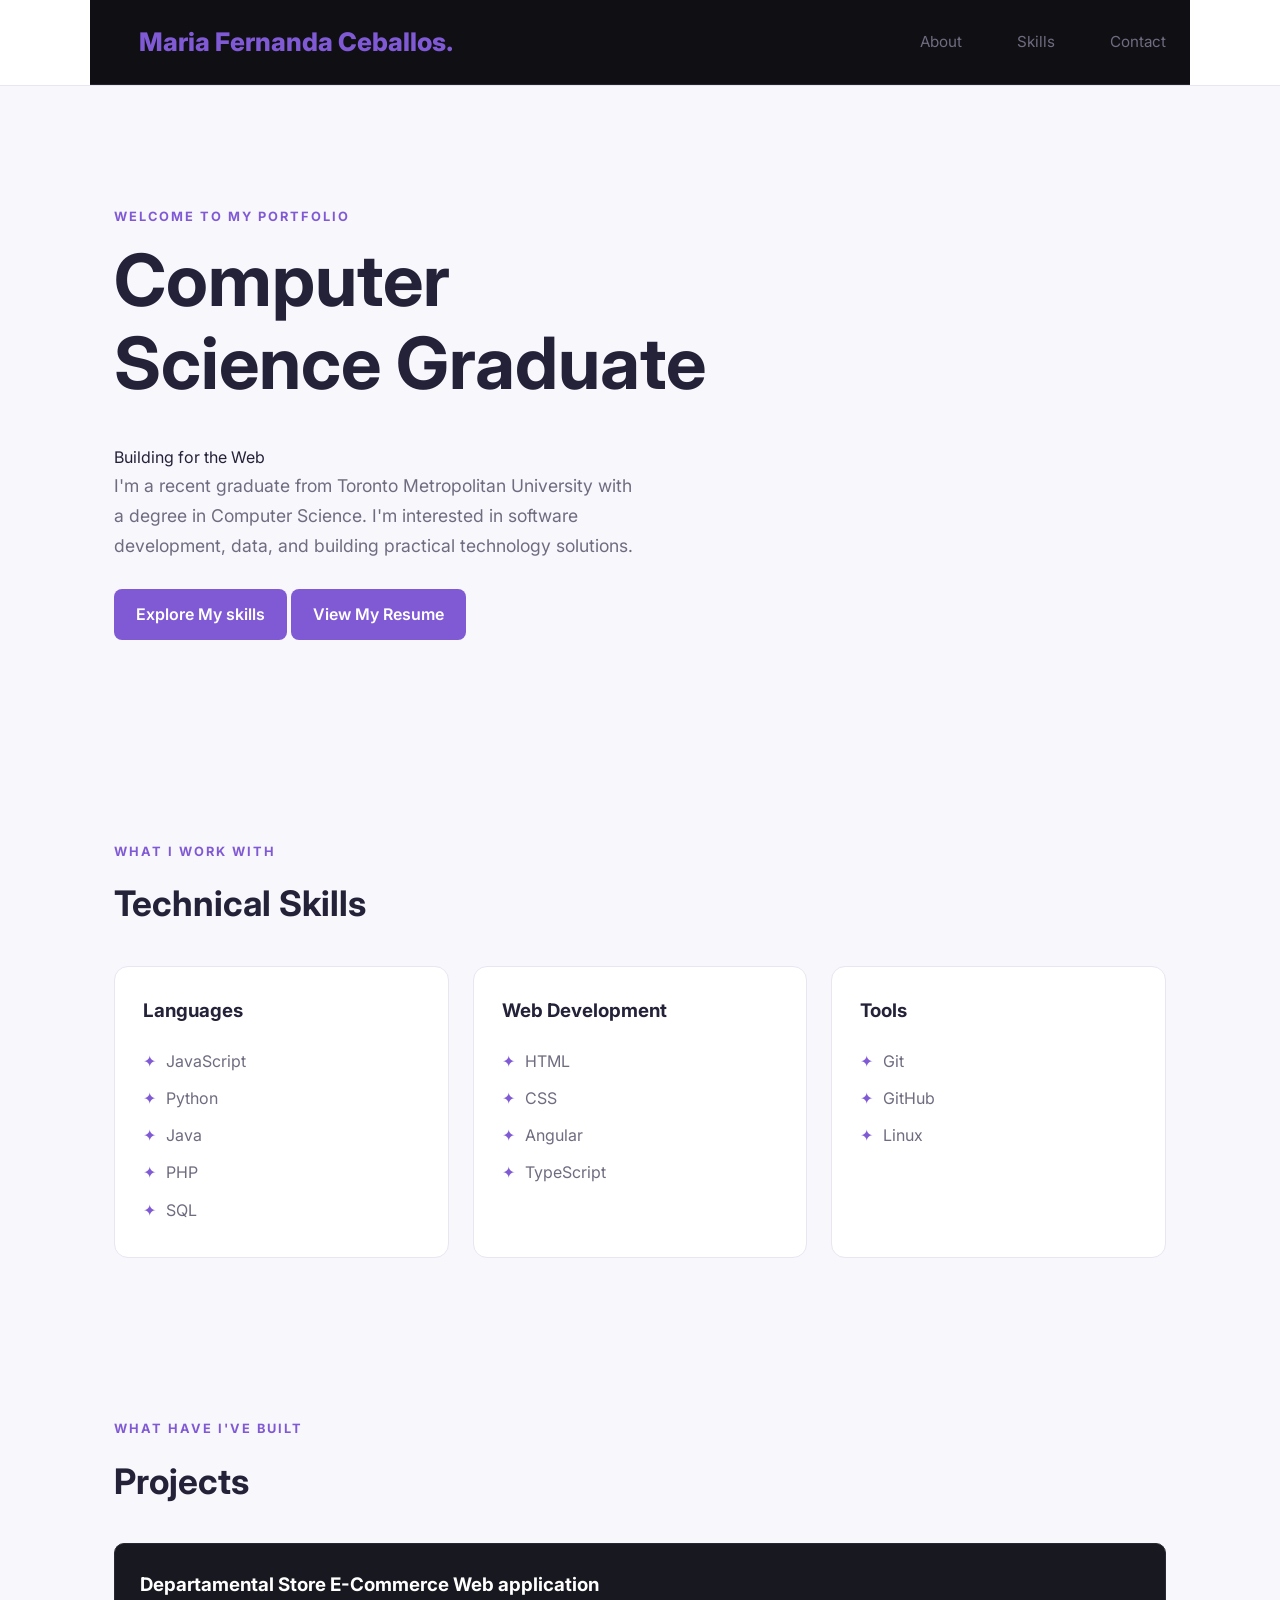
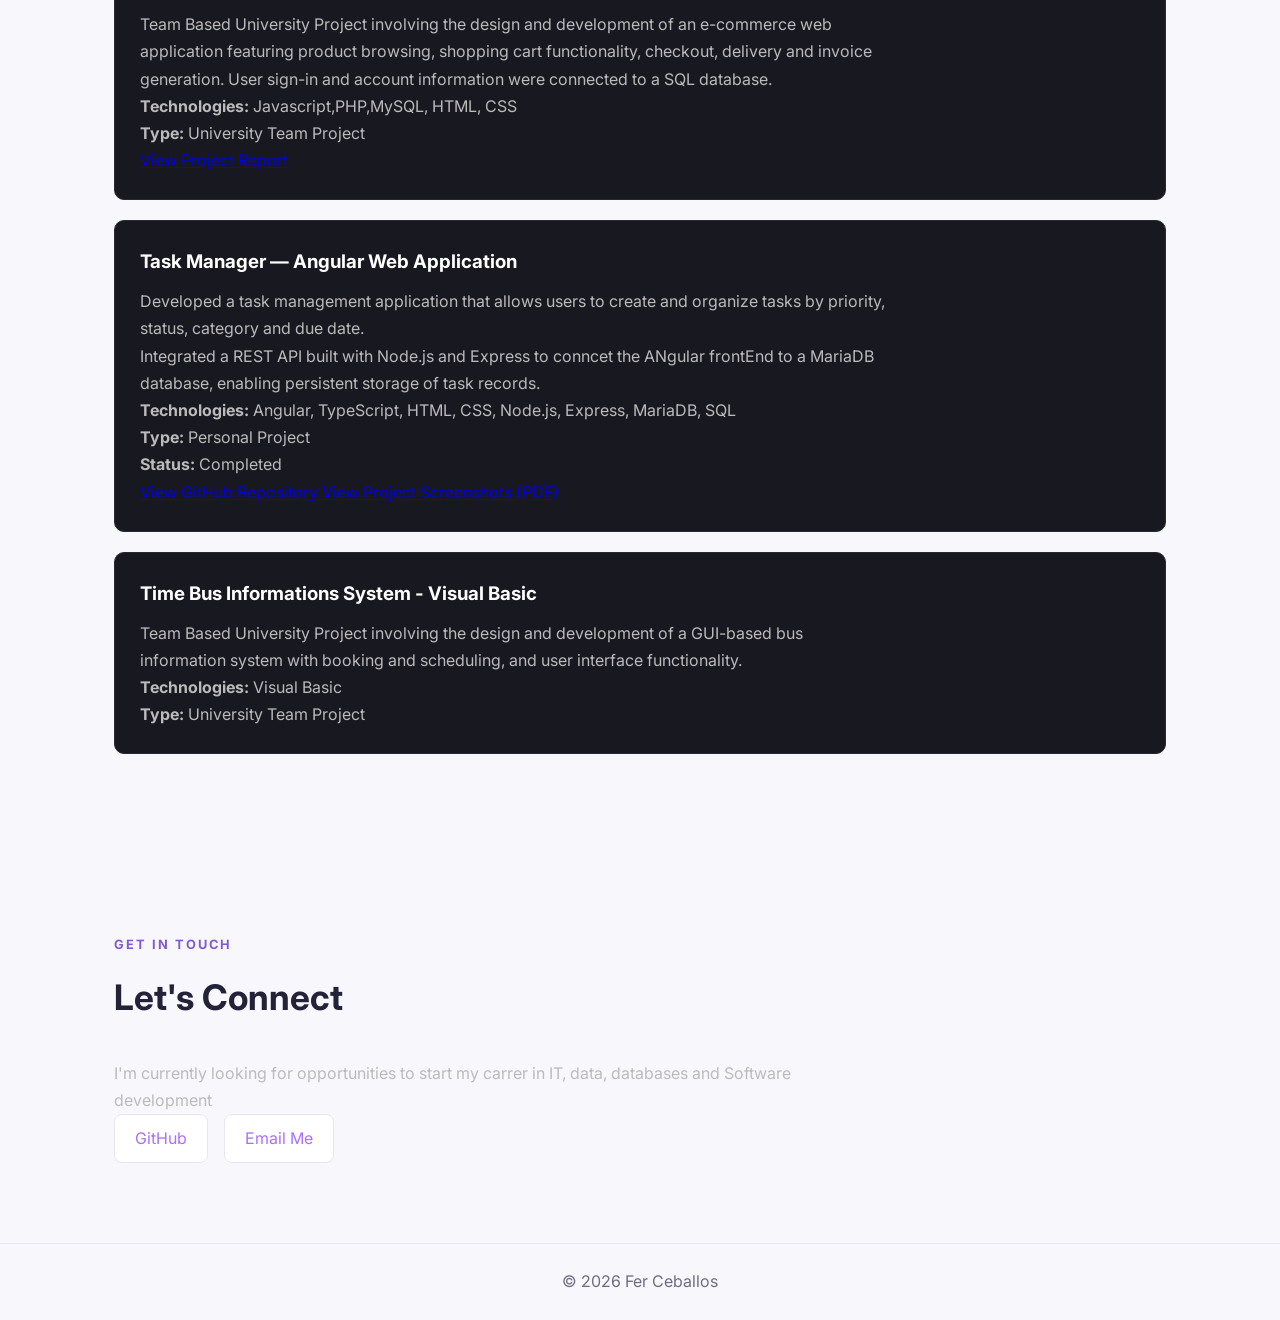
<file: index.html>
<!DOCTYPE html>
<html lang="en">
<head>
    <meta charset="UTF-8">
    <meta name="viewport" content="width=device-width, initial-scale=1.0">
    <title> Maria Fernanda Ceballos Gonzalez| Portfolio</title>
    <link rel="stylesheet" href="style.css">
</head>

<body>

    <header>
        <nav>
            <a href="#" class="logo">Maria Fernanda Ceballos.</a>

            <div class="nav-links">
                <a href="#about">About</a>
                <a href="#skills">Skills</a>
                <a href="#contact">Contact</a>
            </div>
        </nav>
    </header>

    <main>
        <section class="hero" id="about">
            <div class="hero-text">

                <p class="intro">WELCOME TO MY PORTFOLIO</p>

                <h1>Computer Science Graduate</h1>
                <br>
                Building for the Web

                

                <p class="description">
                    I'm a recent graduate from Toronto Metropolitan
                    University with a degree in Computer Science.
                    I'm interested in software development, data,
                    and building practical technology solutions.
                </p>

                 <div class="hero-buttons">
                    <a href="#skills" class="button">
                        Explore My skills
                    </a>

                    <a href="Maria Fernanda Ceballos Resume.pdf"
                        target="_blank"
                        class="button">
                        View My Resume
                    </a>

        </div>
            </div>

            
        </section>

        <section class="section" id="skills">
            <p class="intro">WHAT I WORK WITH</p>
            <h2>Technical Skills</h2>

            <div class="skills-grid">
                <div class="skill-card">
                    <h3>Languages</h3>
                    <ul>
                        <li>JavaScript</li>
                        <li>Python</li>
                        <li>Java</li>
                        <li>PHP</li>
                        <li>SQL</li>
                    </ul>
                </div>

                <div class="skill-card">
                    <h3>Web Development</h3>
                    <ul>
                        <li>HTML</li>
                        <li>CSS</li>
                        <li>Angular</li>
                        <li>TypeScript</li>
                    </ul>
                </div>

                <div class="skill-card">
                    <h3>Tools</h3>
                    <ul>
                        <li>Git</li>
                        <li>GitHub</li>
                        <li>Linux</li>
                    </ul>
                </div>
            </div>
        </section>

        <section class="section" id="projects">
            <p class="intro"> WHAT HAVE I'VE BUILT</p>
            <h2> Projects </h2>

            <div class="project">
                <h3> Departamental Store E-Commerce Web application</h3>
                <p>
                     Team Based University Project involving the design and development of
                     an e-commerce web application featuring product browsing,
                     shopping cart functionality, checkout, delivery and invoice
                     generation. User sign-in and account information were connected
                     to a SQL database.
                </p>

                <p>
                    <strong> Technologies:</strong>
                    Javascript,PHP,MySQL, HTML, CSS
                </p>
                <p>
                     <strong>Type:</strong> University Team Project
                </p>
                <div class="project-links">
                    <a href="Departamental Store Report.pdf" target="_blank">
                       View Project Report
                    </a>
                 </div>
            </div>
            <div class="project">
                <h3>Task Manager — Angular Web Application</h3>
                <p>
                     Developed a task management application that allows users
                     to create and organize tasks by priority, status, category and
                     due date.
                </p>

              <p> 
                    Integrated a REST  API built with Node.js and Express
                    to conncet the ANgular frontEnd to a MariaDB database,
                    enabling persistent storage of task records.
                </p>

                <p>
                     <strong>Technologies:</strong>
                     Angular, TypeScript, HTML, CSS, Node.js, Express, MariaDB, SQL
                </p>
                <p>
                     <strong>Type:</strong> Personal Project
                </p>
                

                 <p>
                     <strong>Status:</strong> Completed
                </p>

                <p>
                    <a href="https://github.com/chaps37/angular-task-manager" target="_blank" rel="noopener noreferrer">
                        View GitHub Repository
                    </a>
                
                    <a href="Project Overview.pdf" target="_blank">
                        View Project Screenshots (PDF)
                    </a>
                </p>

            </div>
            <div class="project">
                <h3>Time Bus Informations System - Visual Basic</h3>
                <p>
                     Team Based University Project involving the design and development
                     of a GUI-based bus information system with booking and scheduling, and 
                     user interface functionality.
                </p>

                <p>
                     <strong>Technologies:</strong>
                     Visual Basic
                 </p>

                 <p>
                     <strong>Type:</strong> University Team Project
                </p>

        </section>



        <section class="section" id="contact">
            <p class="intro">GET IN TOUCH</p>

            <h2>Let's Connect</h2> 

            <p>
                I'm currently looking for opportunities to start my carrer
                in IT, data, databases and Software development
            </p>



            <div class="contact-links">
                <a href="https://github.com/chaps37" target="_blank"
                   rel="noopener noreferrer">GitHub</a>

                <a href="mailto:fer.cglez34@gmail.com">Email Me</a>
            </div>
        </section>
    </main>

    <footer>
        <p>© 2026 Fer Ceballos</p>
    </footer>

</body>
</html>
</file>
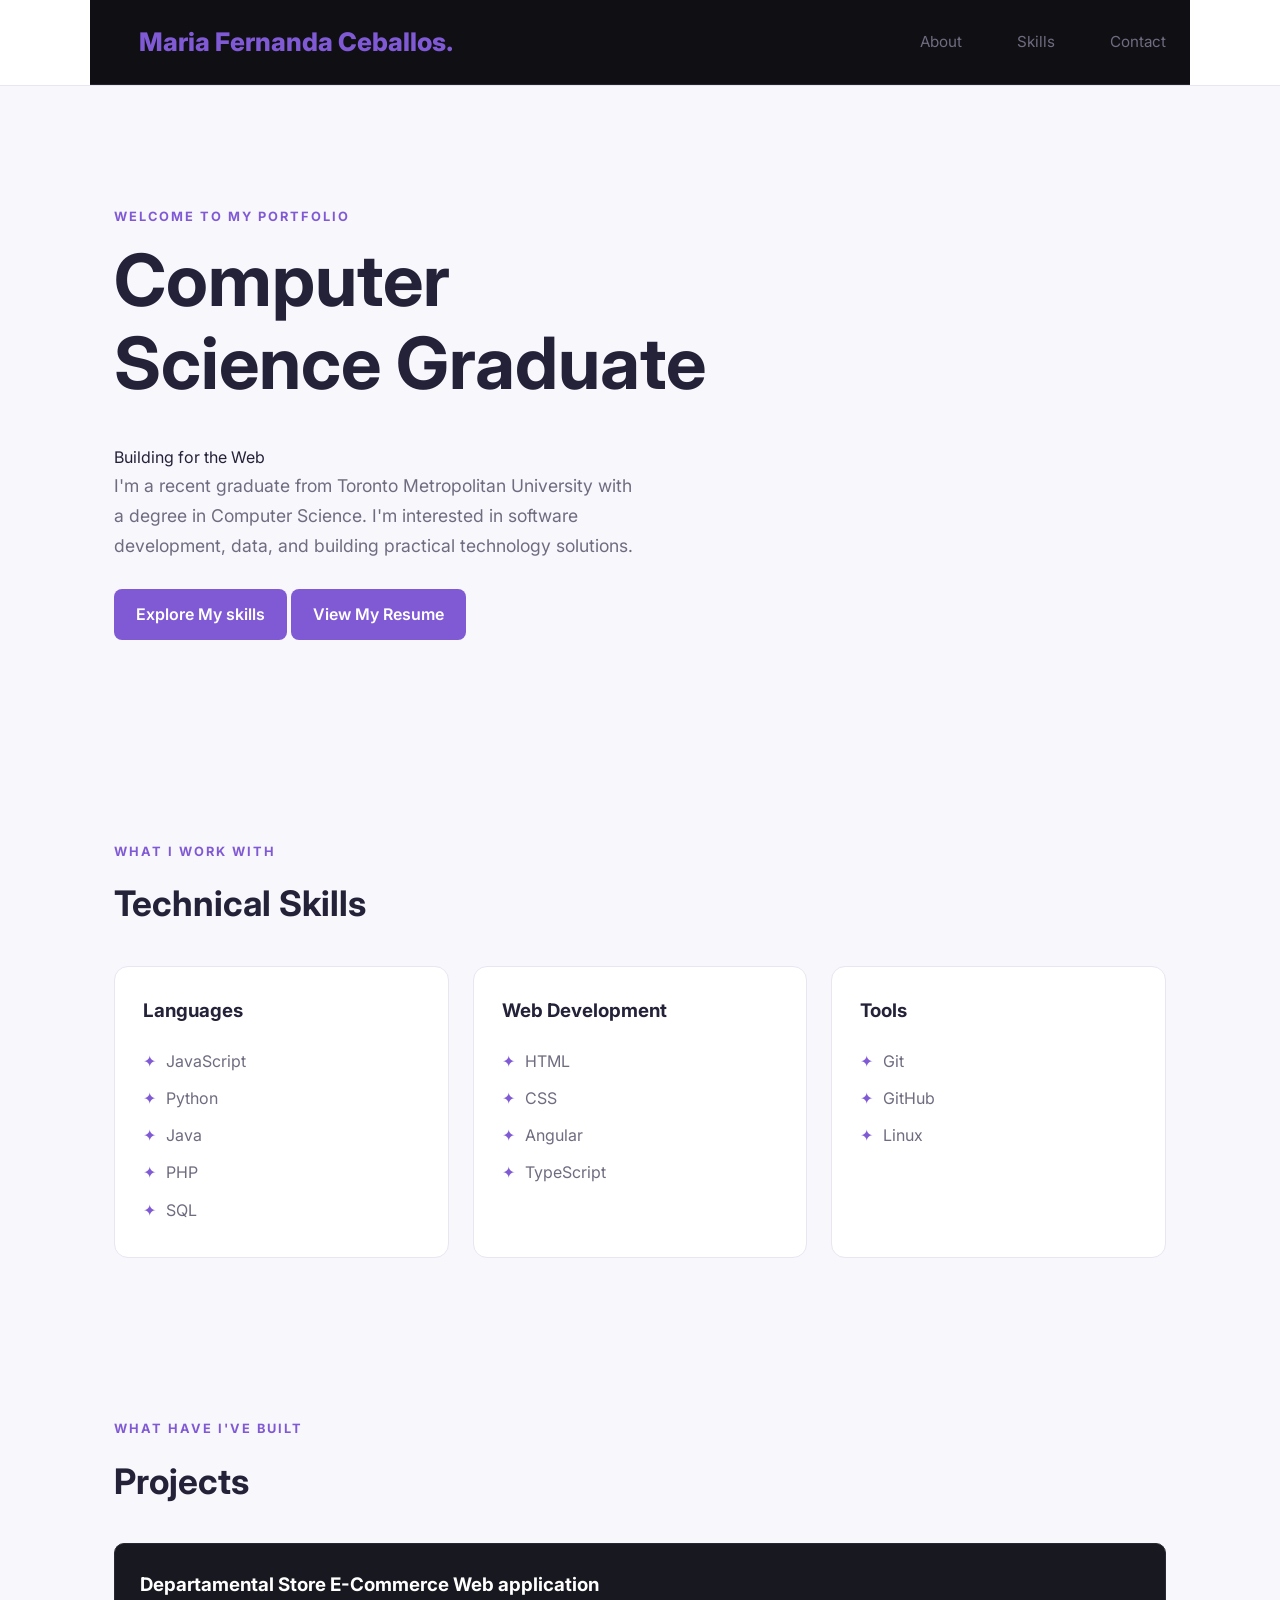
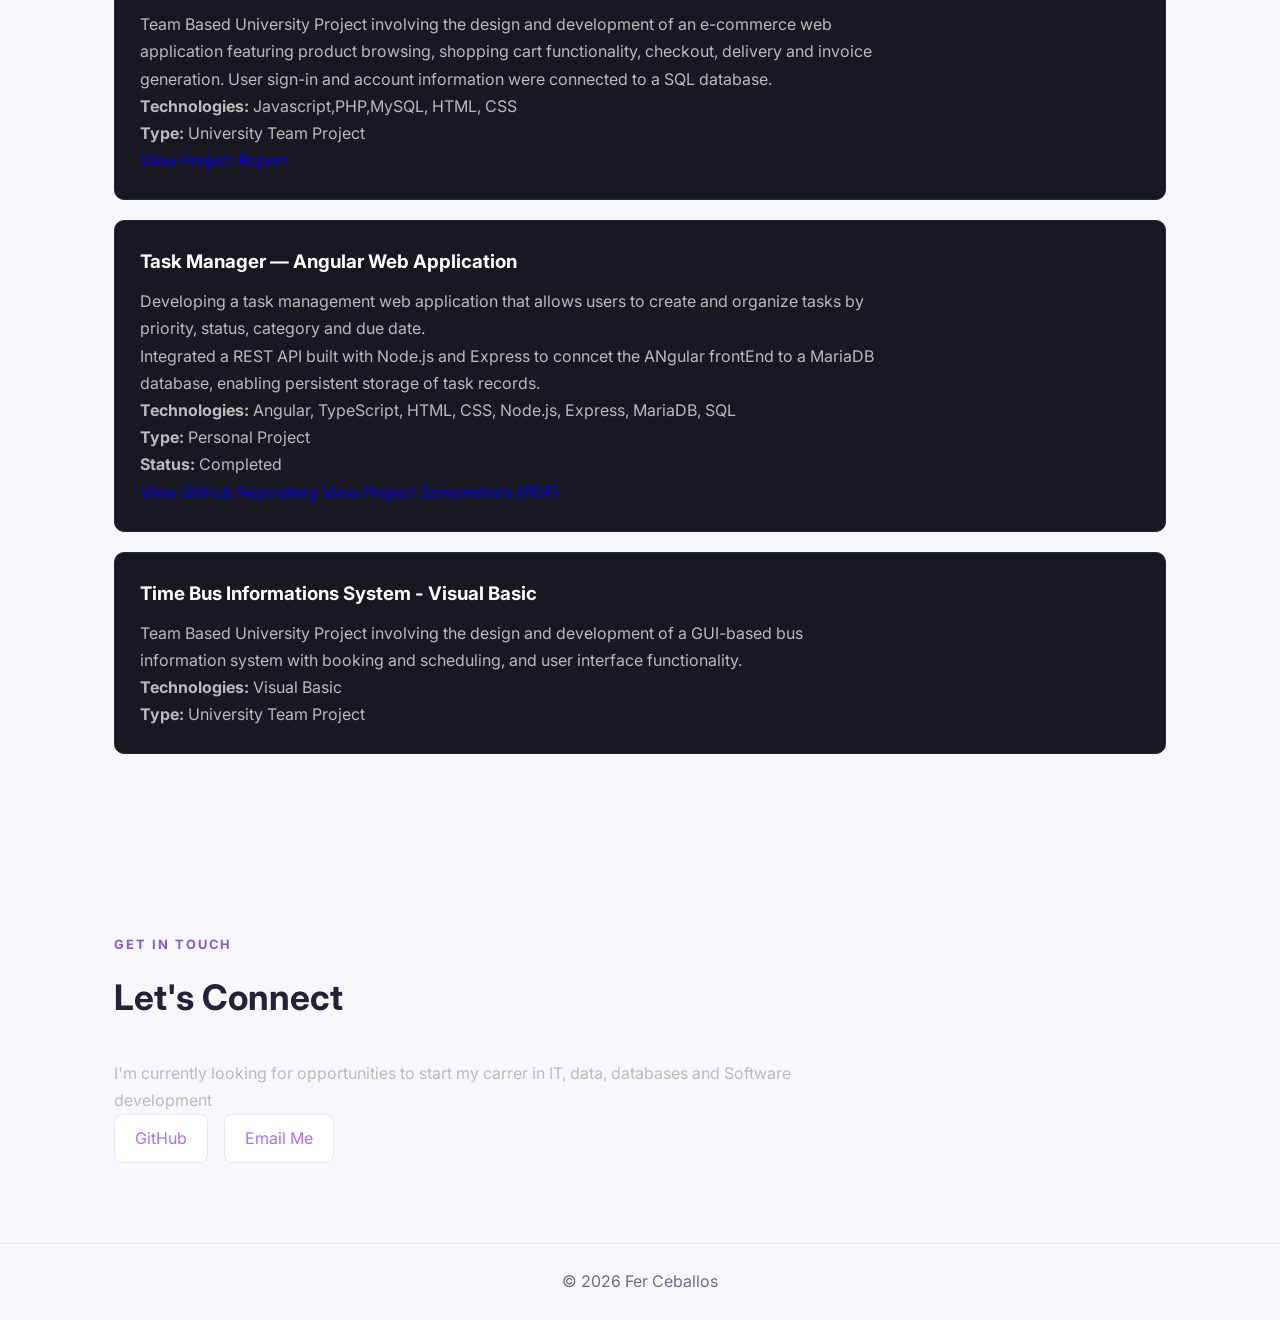
<file: portfolio projects/index.html>
<!DOCTYPE html>
<html lang="en">
<head>
    <meta charset="UTF-8">
    <meta name="viewport" content="width=device-width, initial-scale=1.0">
    <title> Maria Fernanda Ceballos Gonzalez| Portfolio</title>
    <link rel="stylesheet" href="style.css">
</head>

<body>

    <header>
        <nav>
            <a href="#" class="logo">Maria Fernanda Ceballos.</a>

            <div class="nav-links">
                <a href="#about">About</a>
                <a href="#skills">Skills</a>
                <a href="#contact">Contact</a>
            </div>
        </nav>
    </header>

    <main>
        <section class="hero" id="about">
            <div class="hero-text">

                <p class="intro">WELCOME TO MY PORTFOLIO</p>

                <h1>Computer Science Graduate</h1>
                <br>
                Building for the Web

                

                <p class="description">
                    I'm a recent graduate from Toronto Metropolitan
                    University with a degree in Computer Science.
                    I'm interested in software development, data,
                    and building practical technology solutions.
                </p>

                 <div class="hero-buttons">
                    <a href="#skills" class="button">
                        Explore My skills
                    </a>

                    <a href="Maria Fernanda Ceballos Resume.pdf"
                        target="_blank"
                        class="button">
                        View My Resume
                    </a>

        </div>
            </div>

            
        </section>

        <section class="section" id="skills">
            <p class="intro">WHAT I WORK WITH</p>
            <h2>Technical Skills</h2>

            <div class="skills-grid">
                <div class="skill-card">
                    <h3>Languages</h3>
                    <ul>
                        <li>JavaScript</li>
                        <li>Python</li>
                        <li>Java</li>
                        <li>PHP</li>
                        <li>SQL</li>
                    </ul>
                </div>

                <div class="skill-card">
                    <h3>Web Development</h3>
                    <ul>
                        <li>HTML</li>
                        <li>CSS</li>
                        <li>Angular</li>
                        <li>TypeScript</li>
                    </ul>
                </div>

                <div class="skill-card">
                    <h3>Tools</h3>
                    <ul>
                        <li>Git</li>
                        <li>GitHub</li>
                        <li>Linux</li>
                    </ul>
                </div>
            </div>
        </section>

        <section class="section" id="projects">
            <p class="intro"> WHAT HAVE I'VE BUILT</p>
            <h2> Projects </h2>

            <div class="project">
                <h3> Departamental Store E-Commerce Web application</h3>
                <p>
                     Team Based University Project involving the design and development of
                     an e-commerce web application featuring product browsing,
                     shopping cart functionality, checkout, delivery and invoice
                     generation. User sign-in and account information were connected
                     to a SQL database.
                </p>

                <p>
                    <strong> Technologies:</strong>
                    Javascript,PHP,MySQL, HTML, CSS
                </p>
                <p>
                     <strong>Type:</strong> University Team Project
                </p>
                <div class="project-links">
                    <a href="Departamental Store Report.pdf" target="_blank">
                       View Project Report
                    </a>
                 </div>
            </div>
            <div class="project">
                <h3>Task Manager — Angular Web Application</h3>
                <p>
                     Developing a task management web application that allows users
                     to create and organize tasks by priority, status, category and
                     due date.
                </p>

                <p> 
                    Integrated a REST  API built with Node.js and Express
                    to conncet the ANgular frontEnd to a MariaDB database,
                    enabling persistent storage of task records.
                </p>

                <p>
                     <strong>Technologies:</strong>
                     Angular, TypeScript, HTML, CSS, Node.js, Express, MariaDB, SQL
                </p>
                <p>
                     <strong>Type:</strong> Personal Project
                </p>
                

                 <p>
                     <strong>Status:</strong> Completed
                </p>

                <p>
                    <a href="https://github.com/chaps37/angular-task-manager" target="_blank" rel="noopener noreferrer">
                        View GitHub Repository
                    </a>
                
                    <a href="Project Overview.pdf" target="_blank">
                        View Project Screenshots (PDF)
                    </a>
                </p>
            </div>
            <div class="project">
                <h3>Time Bus Informations System - Visual Basic</h3>
                <p>
                     Team Based University Project involving the design and development
                     of a GUI-based bus information system with booking and scheduling, and 
                     user interface functionality.
                </p>

                <p>
                     <strong>Technologies:</strong>
                     Visual Basic
                 </p>

                 <p>
                     <strong>Type:</strong> University Team Project
                </p>

        </section>



        <section class="section" id="contact">
            <p class="intro">GET IN TOUCH</p>

            <h2>Let's Connect</h2> 

            <p>
                I'm currently looking for opportunities to start my carrer
                in IT, data, databases and Software development
            </p>



            <div class="contact-links">
                <a href="https://github.com/chaps37" target="_blank"
                   rel="noopener noreferrer">GitHub</a>

                <a href="mailto:fer.cglez34@gmail.com">Email Me</a>
            </div>
        </section>
    </main>

    <footer>
        <p>© 2026 Fer Ceballos</p>
    </footer>

</body>
</html>
</file>
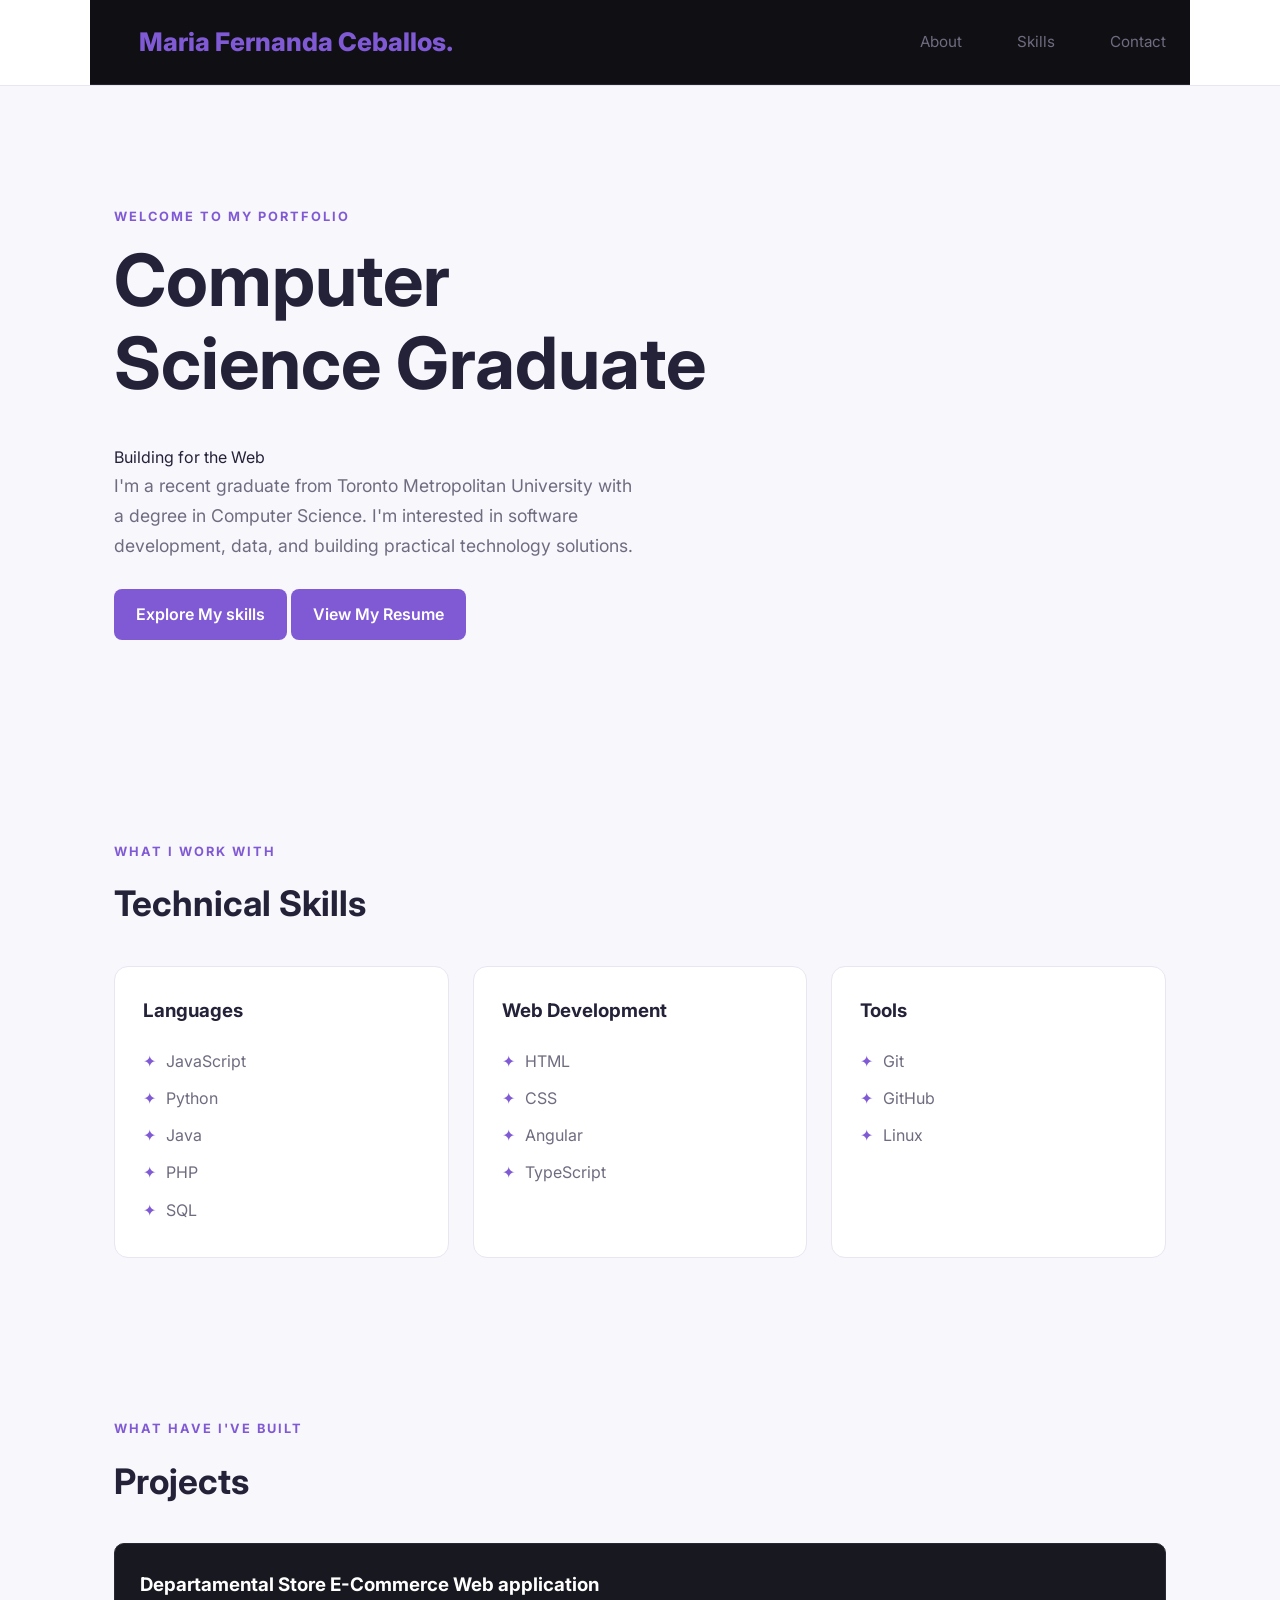
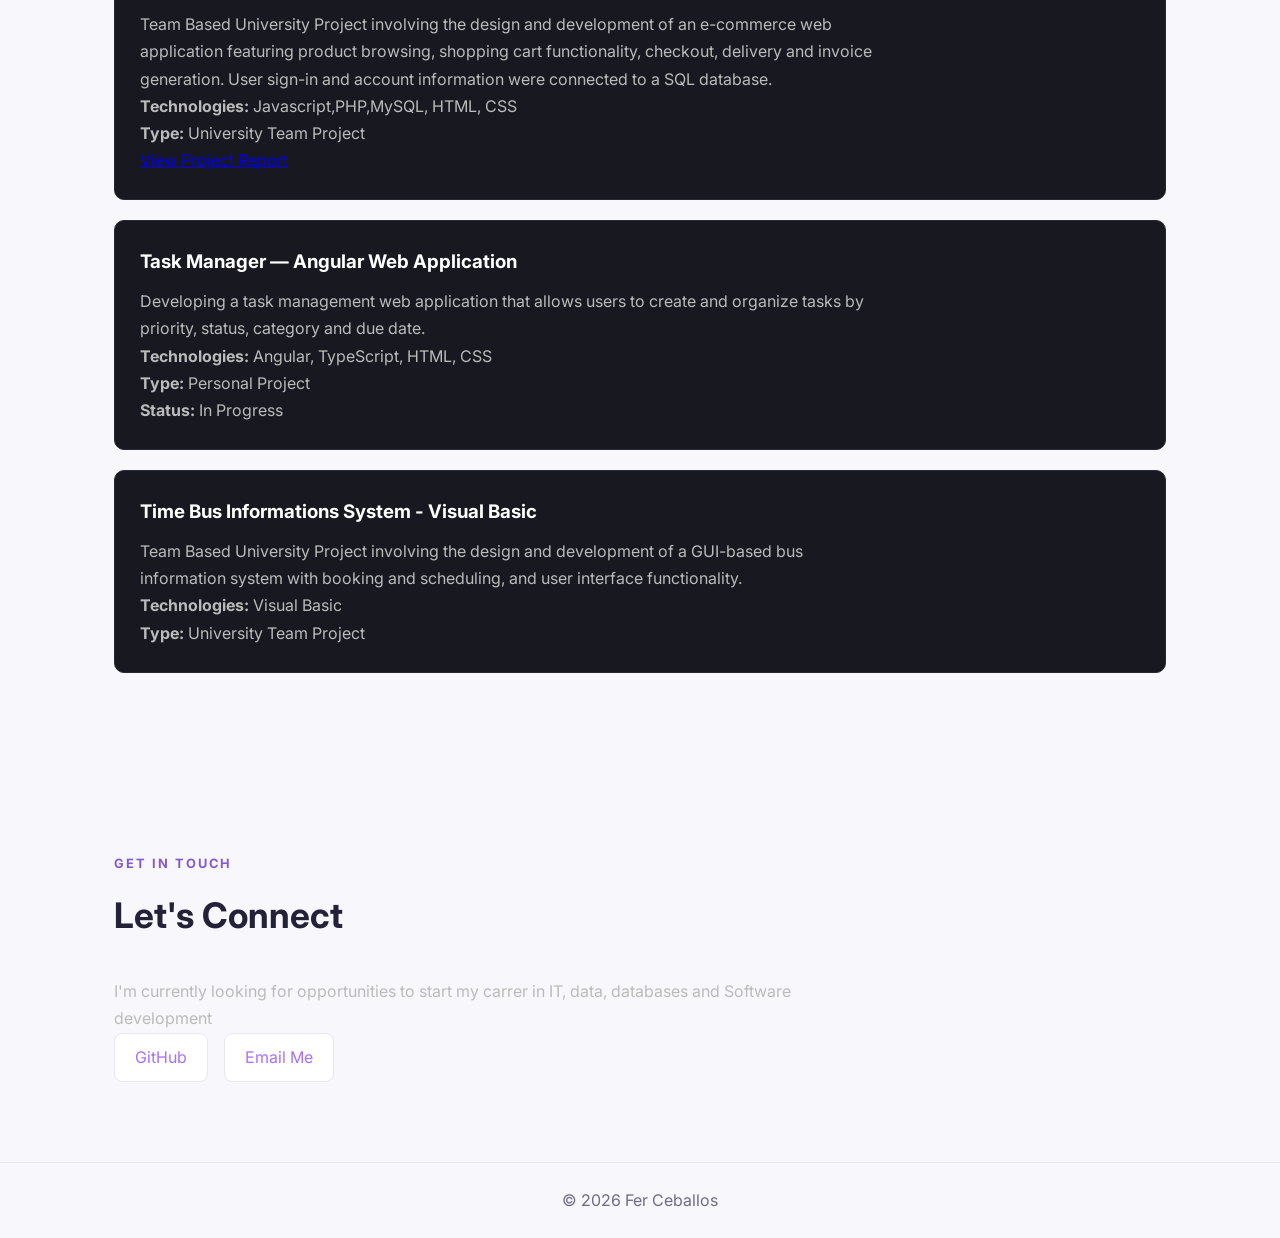
<file: portfolio projects/portfolio projects.html>
<!DOCTYPE html>
<html lang="en">
<head>
    <meta charset="UTF-8">
    <meta name="viewport" content="width=device-width, initial-scale=1.0">
    <title> Maria Fernanda Ceballos Gonzalez| Portfolio</title>
    <link rel="stylesheet" href="style.css">
</head>

<body>

    <header>
        <nav>
            <a href="#" class="logo">Maria Fernanda Ceballos.</a>

            <div class="nav-links">
                <a href="#about">About</a>
                <a href="#skills">Skills</a>
                <a href="#contact">Contact</a>
            </div>
        </nav>
    </header>

    <main>
        <section class="hero" id="about">
            <div class="hero-text">

                <p class="intro">WELCOME TO MY PORTFOLIO</p>

                <h1>Computer Science Graduate</h1>
                <br>
                Building for the Web

                

                <p class="description">
                    I'm a recent graduate from Toronto Metropolitan
                    University with a degree in Computer Science.
                    I'm interested in software development, data,
                    and building practical technology solutions.
                </p>

                 <div class="hero-buttons">
                    <a href="#skills" class="button">
                        Explore My skills
                    </a>

                    <a href="Maria Fernanda Ceballos Resume.pdf"
                        target="_blank"
                        class="button">
                        View My Resume
                    </a>

        </div>
            </div>

            
        </section>

        <section class="section" id="skills">
            <p class="intro">WHAT I WORK WITH</p>
            <h2>Technical Skills</h2>

            <div class="skills-grid">
                <div class="skill-card">
                    <h3>Languages</h3>
                    <ul>
                        <li>JavaScript</li>
                        <li>Python</li>
                        <li>Java</li>
                        <li>PHP</li>
                        <li>SQL</li>
                    </ul>
                </div>

                <div class="skill-card">
                    <h3>Web Development</h3>
                    <ul>
                        <li>HTML</li>
                        <li>CSS</li>
                        <li>Angular</li>
                        <li>TypeScript</li>
                    </ul>
                </div>

                <div class="skill-card">
                    <h3>Tools</h3>
                    <ul>
                        <li>Git</li>
                        <li>GitHub</li>
                        <li>Linux</li>
                    </ul>
                </div>
            </div>
        </section>

        <section class="section" id="projects">
            <p class="intro"> WHAT HAVE I'VE BUILT</p>
            <h2> Projects </h2>

            <div class="project">
                <h3> Departamental Store E-Commerce Web application</h3>
                <p>
                     Team Based University Project involving the design and development of
                     an e-commerce web application featuring product browsing,
                     shopping cart functionality, checkout, delivery and invoice
                     generation. User sign-in and account information were connected
                     to a SQL database.
                </p>

                <p>
                    <strong> Technologies:</strong>
                    Javascript,PHP,MySQL, HTML, CSS
                </p>
                <p>
                     <strong>Type:</strong> University Team Project
                </p>
                <div class="project-links">
                    <a href="Departamental Store Report.pdf" target="_blank">
                       View Project Report
                    </a>
                 </div>
            </div>
            <div class="project">
                <h3>Task Manager — Angular Web Application</h3>
                <p>
                     Developing a task management web application that allows users
                     to create and organize tasks by priority, status, category and
                     due date.
                </p>

                <p>
                     <strong>Technologies:</strong>
                     Angular, TypeScript, HTML, CSS
                </p>
                <p>
                     <strong>Type:</strong> Personal Project
                </p>
                

                 <p>
                     <strong>Status:</strong> In Progress
                </p>

            </div>
            <div class="project">
                <h3>Time Bus Informations System - Visual Basic</h3>
                <p>
                     Team Based University Project involving the design and development
                     of a GUI-based bus information system with booking and scheduling, and 
                     user interface functionality.
                </p>

                <p>
                     <strong>Technologies:</strong>
                     Visual Basic
                 </p>

                 <p>
                     <strong>Type:</strong> University Team Project
                </p>

        </section>



        <section class="section" id="contact">
            <p class="intro">GET IN TOUCH</p>

            <h2>Let's Connect</h2> 

            <p>
                I'm currently looking for opportunities to start my carrer
                in IT, data, databases and Software development
            </p>



            <div class="contact-links">
                <a href="https://github.com/chaps37" target="_blank"
                   rel="noopener noreferrer">GitHub</a>

                <a href="mailto:fer.cglez34@gmail.com">Email Me</a>
            </div>
        </section>
    </main>

    <footer>
        <p>© 2026 Fer Ceballos</p>
    </footer>

</body>
</html>
</file>
<file: style.css>
@import url('https://fonts.googleapis.com/css2?family=Inter:wght@400;500;600;700;800&display=swap');

:root {
    --background: #f8f7fc;
    --surface: #ffffff;
    --text: #242238;
    --muted: #6f6c80;
    --accent: #805ad5;
    --border: #e9e5f2;
}

* {
    margin: 0;* {
    margin: 0;
    padding: 0;
    box-sizing: border-box;
}

html {
    scroll-behavior: smooth;
}

body {
    font-family: Arial, sans-serif;
    background: #0f0f14;
    color: #f5f5f5;
    line-height: 1.6;
}

nav {
    position: sticky;
    top: 0;

    display: flex;
    justify-content: space-between;
    align-items: center;

    padding: 20px 8%;

    background: #0f0f14;
    border-bottom: 1px solid #252530;
}

nav h2 {
    color: #a970ff;
}

nav a {
    color: #ddd;
    text-decoration: none;
    margin-left: 25px;
}

nav a:hover {
    color: #a970ff;
}

section {
    max-width: 1000px;
    margin: auto;
    padding: 100px 30px;
}

#home {
    min-height: 90vh;

    display: flex;
    flex-direction: column;
    justify-content: center;
}

.intro {
    color: #a970ff;
    font-size: 1.2rem;
    margin-bottom: 15px;
}

#home h1 {
    font-size: 4rem;
    line-height: 1.1;
    margin-bottom: 25px;
}

.description {
    max-width: 650px;
    color: #aaa;
    font-size: 1.1rem;
}

.buttons {
    margin-top: 30px;
}

.buttons a {
    display: inline-block;

    padding: 12px 22px;
    margin-right: 10px;

    border: 1px solid #a970ff;
    border-radius: 8px;

    color: white;
    text-decoration: none;
}

.buttons a:first-child {
    background: #a970ff;
    color: #111;
}

.buttons a:hover {
    background: #8c52ff;
}

section h2 {
    font-size: 2.2rem;
    margin-bottom: 30px;
}

section p {
    color: #bbb;
    max-width: 750px;
}

.project {
    background: #181820;

    padding: 25px;
    margin-bottom: 20px;

    border: 1px solid #292935;
    border-radius: 10px;
}

.project h3 {
    margin-bottom: 10px;
    color: #fff;
}

.skills {
    display: flex;
    flex-wrap: wrap;
    gap: 12px;
}

.skills span {
    background: #181820;
    border: 1px solid #292935;

    padding: 10px 16px;
    border-radius: 20px;

    color: #ccc;
}

#resume a {
    display: inline-block;

    margin-top: 20px;
    padding: 12px 22px;

    background: #a970ff;
    color: #111;

    border-radius: 8px;
    text-decoration: none;
}

#contact a {
    color: #a970ff;
}

footer {
    text-align: center;
    padding: 30px;
    border-top: 1px solid #252530;
    color: #777;
}
    padding: 0;
    box-sizing: border-box;
}

html {
    scroll-behavior: smooth;
}

body {
    font-family: 'Inter', sans-serif;
    background: var(--background);
    color: var(--text);
    line-height: 1.7;
}

header {
    background: var(--surface);
    border-bottom: 1px solid var(--border);
}

nav {
    max-width: 1100px;
    margin: auto;
    padding: 20px 24px;
    display: flex;
    justify-content: space-between;
    align-items: center;
}

.logo {
    color: var(--accent);
    font-size: 1.6rem;
    font-weight: 800;
    text-decoration: none;
}

.nav-links {
    display: flex;
    gap: 30px;
}

.nav-links a {
    color: var(--muted);
    text-decoration: none;
    font-size: 0.95rem;
}

.nav-links a:hover {
    color: var(--accent);
}

.hero {
    max-width: 1100px;
    min-height: 75vh;
    margin: auto;
    padding: 80px 24px;
    display: grid;
    grid-template-columns: 1.2fr 0.8fr;
    align-items: center;
    gap: 60px;
}

.intro {
    color: var(--accent);
    font-size: 0.8rem;
    font-weight: 700;
    letter-spacing: 2px;
    margin-bottom: 12px;
}

.hero h1 {
    font-size: clamp(2.8rem, 6vw, 4.5rem);
    line-height: 1.15;
    margin-bottom: 12px;
}

.hero h1 span {
    color: var(--accent);
}

.hero h2 {
    font-size: 1.4rem;
    font-weight: 500;
    color: var(--muted);
    margin-bottom: 20px;
}

.hero-text > p:not(.intro) {
    color: var(--muted);
    max-width: 520px;
    margin-bottom: 28px;
}

.button {
    display: inline-block;
    background: var(--accent);
    color: white;
    padding: 12px 22px;
    border-radius: 8px;
    text-decoration: none;
    font-weight: 600;
    transition: transform 0.2s, background 0.2s;
}

.button:hover {
    background: #6941c6;
    transform: translateY(-2px);
}

.hero-image img {
    display: block;
    width: 100%;
    max-width: 380px;
    aspect-ratio: 4 / 5;
    object-fit: cover;
    border-radius: 24px;
    box-shadow: 0 20px 50px rgba(45, 30, 80, 0.12);
}

.section {
    max-width: 1100px;
    margin: auto;
    padding: 80px 24px;
}

.section h2 {
    font-size: 2.2rem;
    margin-bottom: 32px;
}

.skills-grid {
    display: grid;
    grid-template-columns: repeat(3, 1fr);
    gap: 24px;
}

.skill-card {
    background: var(--surface);
    border: 1px solid var(--border);
    border-radius: 14px;
    padding: 28px;
    transition: transform 0.2s, box-shadow 0.2s;
}

.skill-card:hover {
    transform: translateY(-4px);
    box-shadow: 0 12px 30px rgba(45, 30, 80, 0.07);
}

.skill-card h3 {
    margin-bottom: 16px;
}

.skill-card ul {
    list-style: none;
}

.skill-card li {
    color: var(--muted);
    padding: 5px 0;
}

.skill-card li::before {
    content: "✦";
    color: var(--accent);
    margin-right: 10px;
}

.contact-links {
    display: flex;
    gap: 16px;
}

.contact-links a {
    color: var(--accent);
    border: 1px solid var(--border);
    background: var(--surface);
    padding: 10px 20px;
    border-radius: 8px;
    text-decoration: none;
}

.contact-links a:hover {
    border-color: var(--accent);
}

footer {
    text-align: center;
    color: var(--muted);
    padding: 24px;
    border-top: 1px solid var(--border);
}

@media (max-width: 700px) {
    .hero {
        grid-template-columns: 1fr;
        gap: 40px;
        padding-top: 60px;
    }

    .hero-image img {
        max-width: 100%;
        max-height: 350px;
    }

    .skills-grid {
        grid-template-columns: 1fr;
    }

    .nav-links {
        gap: 14px;
    }

    .section {
        padding-top: 55px;
        padding-bottom: 55px;
    }
}
</file>
<file: portfolio projects/style.css>
@import url('https://fonts.googleapis.com/css2?family=Inter:wght@400;500;600;700;800&display=swap');

:root {
    --background: #f8f7fc;
    --surface: #ffffff;
    --text: #242238;
    --muted: #6f6c80;
    --accent: #805ad5;
    --border: #e9e5f2;
}

* {
    margin: 0;* {
    margin: 0;
    padding: 0;
    box-sizing: border-box;
}

html {
    scroll-behavior: smooth;
}

body {
    font-family: Arial, sans-serif;
    background: #0f0f14;
    color: #f5f5f5;
    line-height: 1.6;
}

nav {
    position: sticky;
    top: 0;

    display: flex;
    justify-content: space-between;
    align-items: center;

    padding: 20px 8%;

    background: #0f0f14;
    border-bottom: 1px solid #252530;
}

nav h2 {
    color: #a970ff;
}

nav a {
    color: #ddd;
    text-decoration: none;
    margin-left: 25px;
}

nav a:hover {
    color: #a970ff;
}

section {
    max-width: 1000px;
    margin: auto;
    padding: 100px 30px;
}

#home {
    min-height: 90vh;

    display: flex;
    flex-direction: column;
    justify-content: center;
}

.intro {
    color: #a970ff;
    font-size: 1.2rem;
    margin-bottom: 15px;
}

#home h1 {
    font-size: 4rem;
    line-height: 1.1;
    margin-bottom: 25px;
}

.description {
    max-width: 650px;
    color: #aaa;
    font-size: 1.1rem;
}

.buttons {
    margin-top: 30px;
}

.buttons a {
    display: inline-block;

    padding: 12px 22px;
    margin-right: 10px;

    border: 1px solid #a970ff;
    border-radius: 8px;

    color: white;
    text-decoration: none;
}

.buttons a:first-child {
    background: #a970ff;
    color: #111;
}

.buttons a:hover {
    background: #8c52ff;
}

section h2 {
    font-size: 2.2rem;
    margin-bottom: 30px;
}

section p {
    color: #bbb;
    max-width: 750px;
}

.project {
    background: #181820;

    padding: 25px;
    margin-bottom: 20px;

    border: 1px solid #292935;
    border-radius: 10px;
}

.project h3 {
    margin-bottom: 10px;
    color: #fff;
}

.skills {
    display: flex;
    flex-wrap: wrap;
    gap: 12px;
}

.skills span {
    background: #181820;
    border: 1px solid #292935;

    padding: 10px 16px;
    border-radius: 20px;

    color: #ccc;
}

#resume a {
    display: inline-block;

    margin-top: 20px;
    padding: 12px 22px;

    background: #a970ff;
    color: #111;

    border-radius: 8px;
    text-decoration: none;
}

#contact a {
    color: #a970ff;
}

footer {
    text-align: center;
    padding: 30px;
    border-top: 1px solid #252530;
    color: #777;
}
    padding: 0;
    box-sizing: border-box;
}

html {
    scroll-behavior: smooth;
}

body {
    font-family: 'Inter', sans-serif;
    background: var(--background);
    color: var(--text);
    line-height: 1.7;
}

header {
    background: var(--surface);
    border-bottom: 1px solid var(--border);
}

nav {
    max-width: 1100px;
    margin: auto;
    padding: 20px 24px;
    display: flex;
    justify-content: space-between;
    align-items: center;
}

.logo {
    color: var(--accent);
    font-size: 1.6rem;
    font-weight: 800;
    text-decoration: none;
}

.nav-links {
    display: flex;
    gap: 30px;
}

.nav-links a {
    color: var(--muted);
    text-decoration: none;
    font-size: 0.95rem;
}

.nav-links a:hover {
    color: var(--accent);
}

.hero {
    max-width: 1100px;
    min-height: 75vh;
    margin: auto;
    padding: 80px 24px;
    display: grid;
    grid-template-columns: 1.2fr 0.8fr;
    align-items: center;
    gap: 60px;
}

.intro {
    color: var(--accent);
    font-size: 0.8rem;
    font-weight: 700;
    letter-spacing: 2px;
    margin-bottom: 12px;
}

.hero h1 {
    font-size: clamp(2.8rem, 6vw, 4.5rem);
    line-height: 1.15;
    margin-bottom: 12px;
}

.hero h1 span {
    color: var(--accent);
}

.hero h2 {
    font-size: 1.4rem;
    font-weight: 500;
    color: var(--muted);
    margin-bottom: 20px;
}

.hero-text > p:not(.intro) {
    color: var(--muted);
    max-width: 520px;
    margin-bottom: 28px;
}

.button {
    display: inline-block;
    background: var(--accent);
    color: white;
    padding: 12px 22px;
    border-radius: 8px;
    text-decoration: none;
    font-weight: 600;
    transition: transform 0.2s, background 0.2s;
}

.button:hover {
    background: #6941c6;
    transform: translateY(-2px);
}

.hero-image img {
    display: block;
    width: 100%;
    max-width: 380px;
    aspect-ratio: 4 / 5;
    object-fit: cover;
    border-radius: 24px;
    box-shadow: 0 20px 50px rgba(45, 30, 80, 0.12);
}

.section {
    max-width: 1100px;
    margin: auto;
    padding: 80px 24px;
}

.section h2 {
    font-size: 2.2rem;
    margin-bottom: 32px;
}

.skills-grid {
    display: grid;
    grid-template-columns: repeat(3, 1fr);
    gap: 24px;
}

.skill-card {
    background: var(--surface);
    border: 1px solid var(--border);
    border-radius: 14px;
    padding: 28px;
    transition: transform 0.2s, box-shadow 0.2s;
}

.skill-card:hover {
    transform: translateY(-4px);
    box-shadow: 0 12px 30px rgba(45, 30, 80, 0.07);
}

.skill-card h3 {
    margin-bottom: 16px;
}

.skill-card ul {
    list-style: none;
}

.skill-card li {
    color: var(--muted);
    padding: 5px 0;
}

.skill-card li::before {
    content: "✦";
    color: var(--accent);
    margin-right: 10px;
}

.contact-links {
    display: flex;
    gap: 16px;
}

.contact-links a {
    color: var(--accent);
    border: 1px solid var(--border);
    background: var(--surface);
    padding: 10px 20px;
    border-radius: 8px;
    text-decoration: none;
}

.contact-links a:hover {
    border-color: var(--accent);
}

footer {
    text-align: center;
    color: var(--muted);
    padding: 24px;
    border-top: 1px solid var(--border);
}

@media (max-width: 700px) {
    .hero {
        grid-template-columns: 1fr;
        gap: 40px;
        padding-top: 60px;
    }

    .hero-image img {
        max-width: 100%;
        max-height: 350px;
    }

    .skills-grid {
        grid-template-columns: 1fr;
    }

    .nav-links {
        gap: 14px;
    }

    .section {
        padding-top: 55px;
        padding-bottom: 55px;
    }
}
</file>
